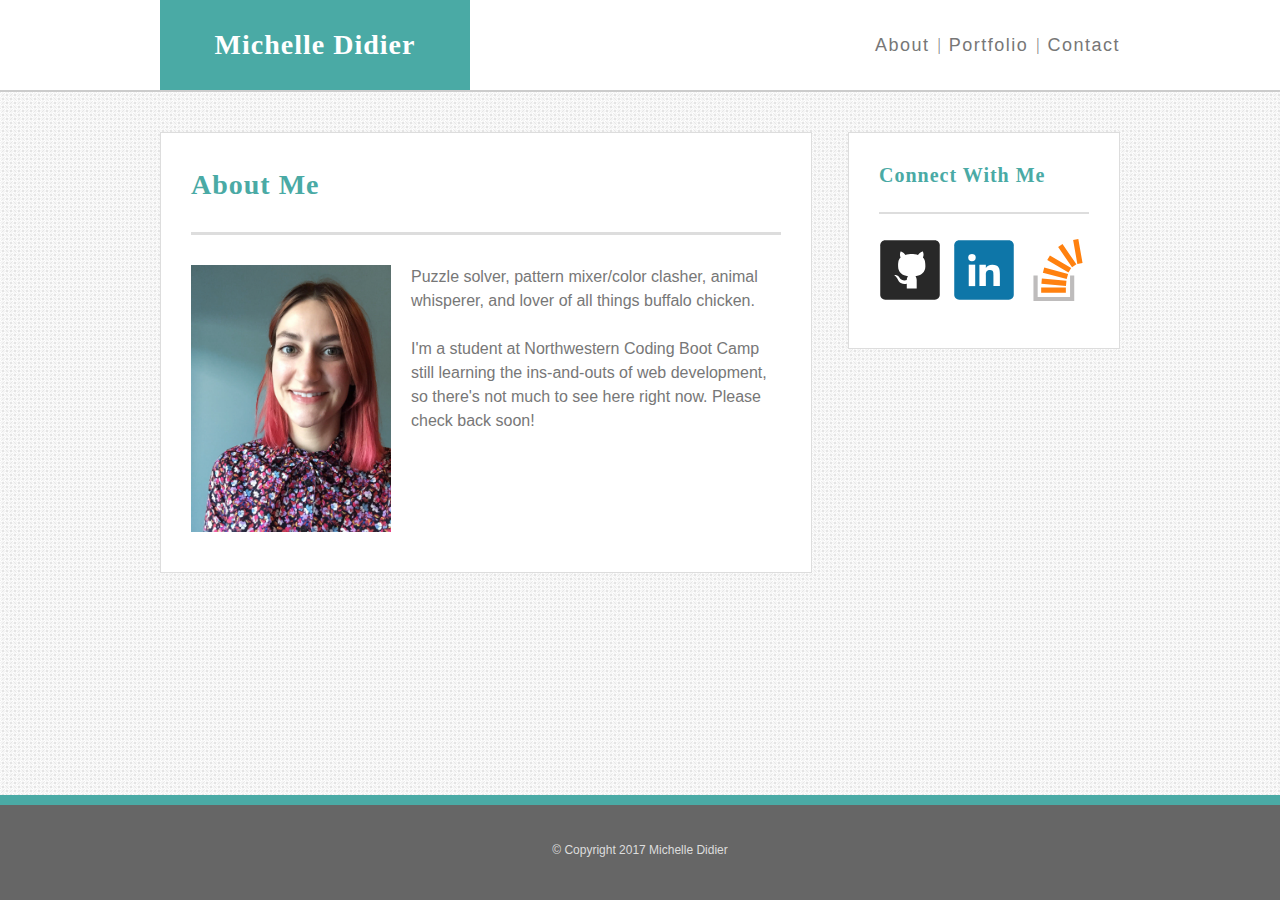
<file: index.html>
<!DOCTYPE html>

<html>

<head>
	<title>Michelle Didier - About</title>
	<link rel="stylesheet" type="text/css" href="assets/css/reset.css">
	<link rel="stylesheet" type="text/css" href="assets/css/style.css">
</head>

<body>
	<header>	
		<div class="container">
		<h1>Michelle Didier</h1>
		<nav>
			<a href="index.html">About</a>&nbsp;&nbsp;|&nbsp;&nbsp;
			<a href="portfolio.html">Portfolio</a>&nbsp;&nbsp;|&nbsp;&nbsp;
			<a href="contact.html">Contact</a>
		</nav>
		</div>
	</header>

	<div class="container">	

			<div class="content">
				<h2>About Me</h2>
				
				<img src="assets/images/me.jpg" alt="MichelleDidier">

				<p>Puzzle solver, pattern mixer/color clasher, animal whisperer, and lover of all things buffalo chicken.<br><br>

				I'm a student at Northwestern Coding Boot Camp still learning the ins-and-outs of web development, so there's not much to see here right now. Please check back soon!</p>
			</div>

			<aside class="connect">
				<h3>Connect With Me</h3>
					<div class="connectIcons">
						<a href="https://github.com/meeshyd" target="_blank">
						<img src="assets/images/github.svg" alt="GitHub"></a>
		
						<a href="https://www.linkedin.com/in/michelledidier" target="_blank">
						<img src="assets/images/linkedin.svg" alt="LinkedIn"></a>
			
						<a href="http://stackoverflow.com/story/michelledidier" target="_blank">
						<img src="assets/images/stackoverflow.svg" alt="StackOverflow"></a>
					</div>
			</aside>
		
	</div>
	
	<footer>
		<p>&copy; Copyright 2017 Michelle Didier</p>
	</footer>

</body>

</html>
</file>
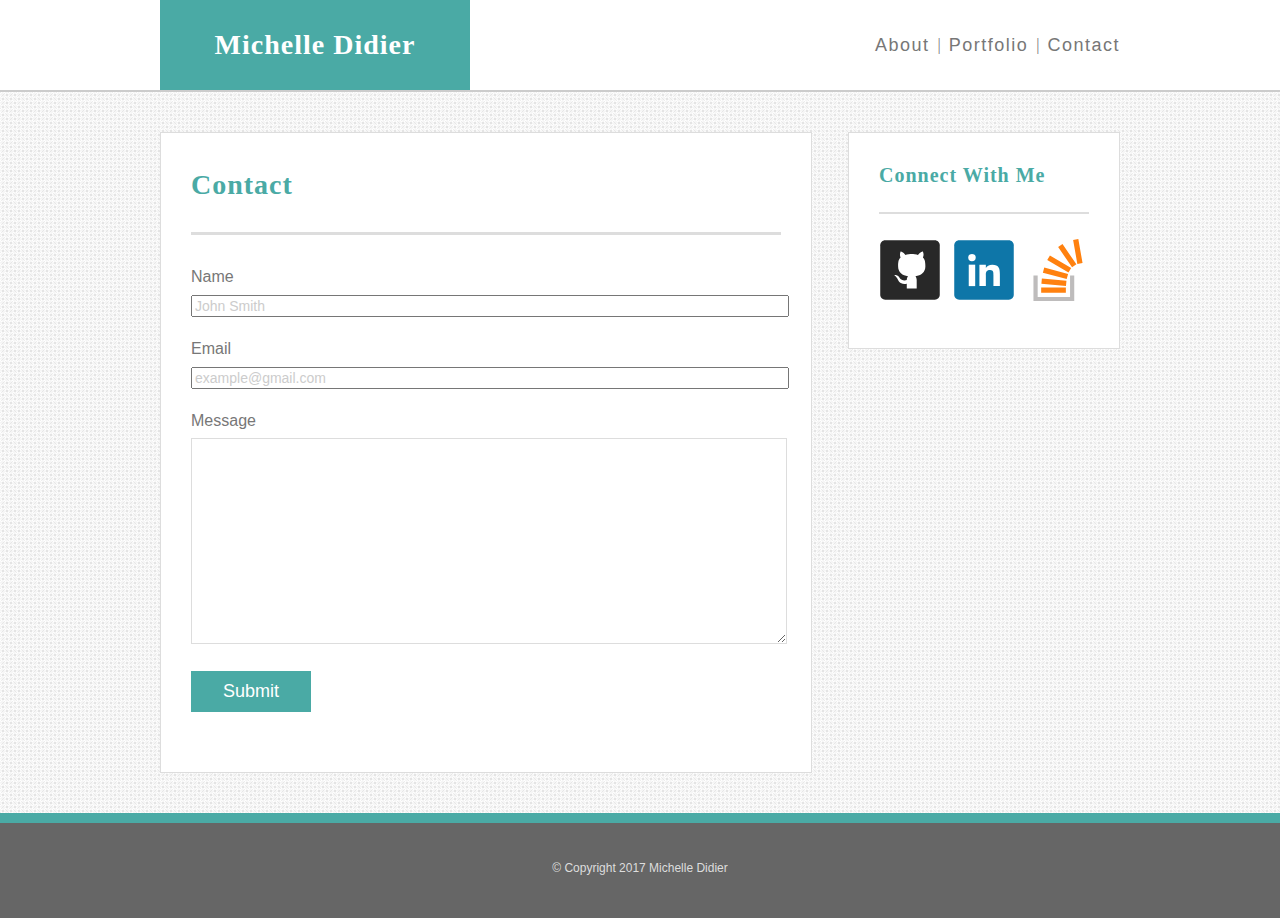
<file: contact.html>
<!DOCTYPE html>

<html>

<head>
	<title>Michelle Didier - Contact</title>
	<link rel="stylesheet" type="text/css" href="assets/css/reset.css">
	<link rel="stylesheet" type="text/css" href="assets/css/style.css">
</head>

<body>
	<header>	
		<div class="container">
		<h1>Michelle Didier</h1>
		<nav>
			<a href="index.html">About</a>&nbsp;&nbsp;|&nbsp;&nbsp;
			<a href="portfolio.html">Portfolio</a>&nbsp;&nbsp;|&nbsp;&nbsp;
			<a href="contact.html">Contact</a>
		</nav>
		</div>
	</header>

	<div class="container">	

			<div class="content">
				<h2>Contact</h2>
				
				<form action="mailto:michellemdidier@gmail.com" method="post" enctype="text/plain">
				
				<p class="formText">Name</p>
				<input type="text" onfocus="if(this.value == 'John Smith') { this.value = ''; }" placeholder="John Smith"/>
				
				<p class="formText">Email</p>
				<input type="text" onfocus="if(this.value == 'example@gmail.com') { this.value = ''; }" placeholder="example@gmail.com"/>
				
				<p class="formText">Message</p>
				<textarea name="message"></textarea>
				
				<input type="submit" value="Submit" id="submit">
				</form>
			</div>

			<aside class="connect">
				<h3>Connect With Me</h3>
					<div class="connectIcons">
						<a href="https://github.com/meeshyd" class="github" target="_blank">
						<img src="assets/images/github.svg" alt="GitHub"></a>
		
						<a href="https://www.linkedin.com/in/michelledidier" class="linkedin" target="_blank">
						<img src="assets/images/linkedin.svg" alt="LinkedIn"></a>
			
						<a href="http://stackoverflow.com/story/michelledidier" class="stack" target="_blank">
						<img src="assets/images/stackoverflow.svg" alt="StackOverflow"></a>
					</div>
			</aside>
		
	</div>
	
	<footer>
		<p>&copy; Copyright 2017 Michelle Didier</p>
	</footer>

</body>

</html>
</file>
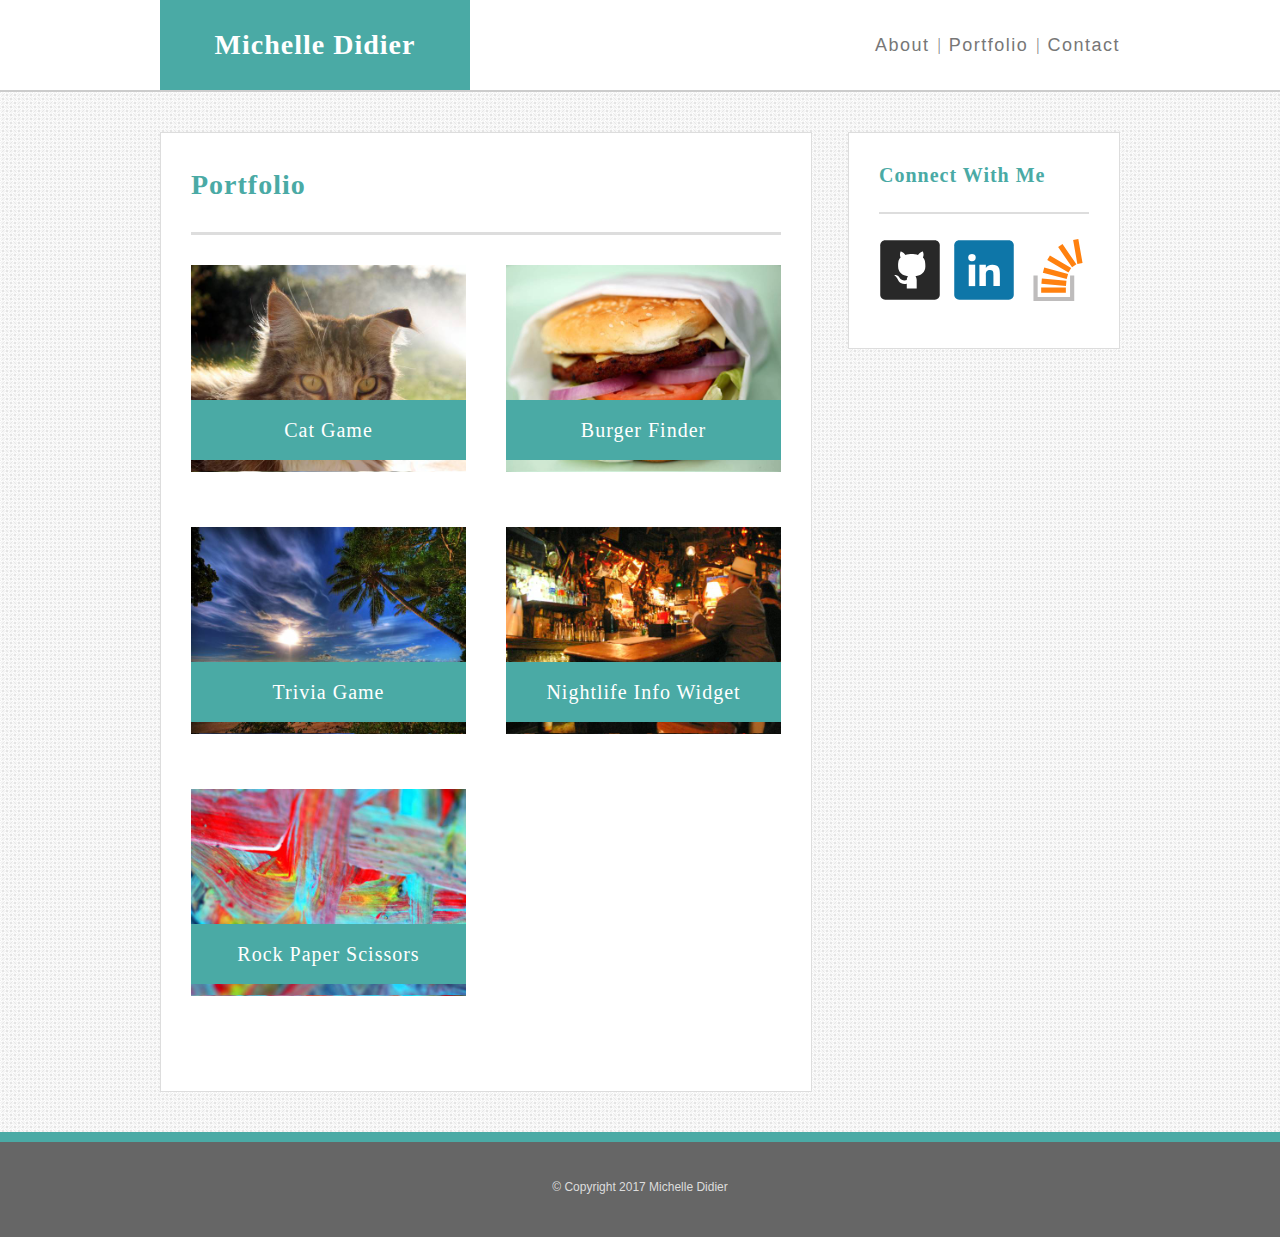
<file: portfolio.html>
<!DOCTYPE html>

<html>

<head>
	<title>Michelle Didier - Portfolio</title>
	<link rel="stylesheet" type="text/css" href="assets/css/reset.css">
	<link rel="stylesheet" type="text/css" href="assets/css/style.css">
</head>

<body>
	<header>	
		<div class="container">
		<h1>Michelle Didier</h1>
		<nav>
			<a href="index.html">About</a>&nbsp;&nbsp;|&nbsp;&nbsp;
			<a href="portfolio.html">Portfolio</a>&nbsp;&nbsp;|&nbsp;&nbsp;
			<a href="contact.html">Contact</a>
		</nav>
		</div>
	</header>

	<div class="container">	

			<div class="content">
				<h2>Portfolio</h2>
				
				<a href="https://youtu.be/la6vK6hI7rM" target="_blank">
					<div id="cat" class="portfolioImg">
						<h4>Cat Game</h4>
					</div>
				</a>

				<a href="https://youtu.be/KilehMXMxo0" target="_blank">
					<div id="food" class="portfolioImg">
						<h4>Burger Finder</h4>
					</div>
				</a>
				
				<a href="https://www.buzzfeed.com/fangirlingdaily/the-hardest-seinfeld-quiz-you-will-ever-take-ioqb?utm_term=.sxJmRmPNA#.wf1989Vb0" target="_blank">
					<div id="nature" class="portfolioImg">
						<h4>Trivia Game</h4>
					</div>
				</a>
				
				<a href="https://www.timeout.com/chicago/bars/best-bars-in-chicago-our-picks-for-every-type-of-drink" target="_blank">
					<div id="nightlife" class="portfolioImg">
						<h4>Nightlife Info Widget</h4>
					</div>
				</a>

				<a href="http://worldrps.com/" target="_blank">
					<div id="abstract" class="portfolioImg">
						<h4>Rock Paper Scissors</h4>
					</div>
				</a>
			</div>

			<aside class="connect">
				<h3>Connect With Me</h3>
					<div class="connectIcons">
						<a href="https://github.com/meeshyd" class="github" target="_blank">
						<img src="assets/images/github.svg" alt="GitHub"></a>
		
						<a href="https://www.linkedin.com/in/michelledidier" class="linkedin" target="_blank">
						<img src="assets/images/linkedin.svg" alt="LinkedIn"></a>
			
						<a href="http://stackoverflow.com/story/michelledidier" class="stack" target="_blank">
						<img src="assets/images/stackoverflow.svg" alt="StackOverflow"></a>
					</div>
			</aside>
		
	</div>
	
	<footer>
		<p>&copy; Copyright 2017 Michelle Didier</p>
	</footer>

</body>

</html>
</file>
<file: assets/css/style.css>
html {
  height: 100%;
}

body {
	color: #777777;
	font-family: 'Georgia', Times, 'Times New Roman', serif;
	background-image: url('../images/p5.png');
	background-repeat: repeat;
	line-height: 150%;
	margin: 0;
	min-height: 100%;
 	display: flex;
 	flex-direction: column;
}

p {
	font-family: 'Arial', 'Helvetica Neue', Helvetica, sans-serif;
	line-height: 150%;
}
/*HEADER CSS STARTS HERE*/

header {
	height: 90px;
	background-color: #ffffff;
	border-bottom: 2px solid #cccccc;
}

h1 {
	background-color: #4aaaa5;
	color: #ffffff;
	width: 250px;
	height: 90px;
	text-align: center;
	font-size: 28px;
	display: inline-block;
	line-height: 90px;
	letter-spacing: 1px;
	padding-right: 30px;
	padding-left: 30px;
}

nav {
	position: relative;
	float: right;
	line-height: 90px;
	display: flex;
  	justify-content: space-between;
}

nav a {
	text-decoration: none;
	color: #777777;
	font-family: 'Arial', 'Helvetica Neue', Helvetica, sans-serif;
	letter-spacing: 1.5px;
	font-size: 18px;
}

nav a:hover {
	color: #4aaaa5;
}

/*HEADER CSS STOPS HERE*/


/*MAIN CONTENT CSS FOR ALL HTML STARTS HERE*/
.container {
	width: 960px;
	margin: 0 auto;
	flex: 1;
}

h2 {
	color: #4aaaa5;
	font-size: 28px;
	padding-bottom: 35px;
	border-bottom: 3px solid #dddddd;
	margin-bottom: 30px;
	letter-spacing: 1px;
}

.content {
	width: 590px;
	background-color: #ffffff;
	padding-top: 40px;
	padding-right: 30px;
	padding-bottom: 40px;
	padding-left: 30px;
	border: 1px solid #dddddd;
	display: inline-block;
	margin-top: 40px;
}
.content img {
	float: left;
	width: 200px;
	height: auto;
	padding-right: 20px;
}
/*MAIN CONTENT CSS FOR ALL HTML STOPS HERE*/

/*CONNECT SIDEBAR CSS STARTS HERE*/
h3 {
	color: #4aaaa5;
	border-bottom: 2px solid #dddddd;
	padding-bottom: 25px;
	margin-bottom: 25px;
	font-size: 20px;
	letter-spacing: 1px;
}

.connect {
	float: right;
	width: 210px;
	padding-right: 30px;
	padding-left: 30px;
	padding-top: 30px;
	padding-bottom: 40px;
	background-color: #ffffff;
	border: 1px solid #dddddd;
	margin-top: 40px;
}

.connect img{
	width: 62px;
	height: auto;
}

.connectIcons {
  display: flex;
  justify-content: space-between;
}
/*CONNECT SIDEBAR CSS STOPS HERE*/

/*PORTFOLIO CSS STARTS HERE*/
.portfolioImg {
	width: 275px;
	height: 207px;
	margin-bottom: 55px;
}

h4 {
	position: relative;
	background-color: #4aaaa5;
	color: #ffffff;
	height: 60px;
	font-size: 20px;
	line-height: 60px;
	text-align: center;
	top: 65%;
	letter-spacing: 1px;
	font-weight: lighter;
}

#cat{
	background-image: url('../images/cat.jpg');
	background-size: 275px auto;
	float: left;
}

#food {
	background-image: url('../images/food.jpg');
	background-size: 275px auto;
	float: right;
}

#nature {
	background-image: url('../images/nature.jpg');
	background-size: 275px auto;
	float: left;
}

#nightlife {
	background-image: url('../images/nightlife.jpg');
	background-size: 275px auto;
	float: right;
}

#abstract {
	background-image: url('../images/abstract.jpg');
	background-size: 275px auto;
	float: left;
}
/*PORTFOLIO CSS STOPS HERE*/

/*CONTACT FORM CSS STARTS HERE*/
input {
	width: 590px;
	color: #777777;
	font-size: 14px;
	margin-bottom: 20px;
	outline: 0;
}

::-webkit-input-placeholder {
	color: #cccccc;
}

textarea {
	border: 1px solid #dddddd;
	width: 590px;
  	height: 200px;
  	margin-bottom: 20px;
  	outline: 0;
  	color: #777777;
  	font-size: 14px;
}

.formText {
	padding-bottom: 5px;
}

#submit {
    background-color: #4aaaa5;
    border: none;
    padding-top: 10px;
    padding-bottom: 10px;
	width: 120px;
    color: #ffffff;
    text-align: center;
    text-decoration: none;
    display: inline-block;
    font-size: 18px;
    cursor: pointer;
}

#submit:hover {
    background-color: #777777;
}
/*CONTACT FORM CSS STOPS HERE*/


/*FOOTER CSS STARTS HERE*/
footer {
	height: 95px;
	background-color: #666666;
	color: #dddddd;
	border-top: 10px solid #4aaaa5;
	font-size: 12px;
	margin-top: 40px;
}

footer p {
	line-height: 90px;
	text-align: center;
}
/*FOOTER CSS STOPS HERE*/
</file>
